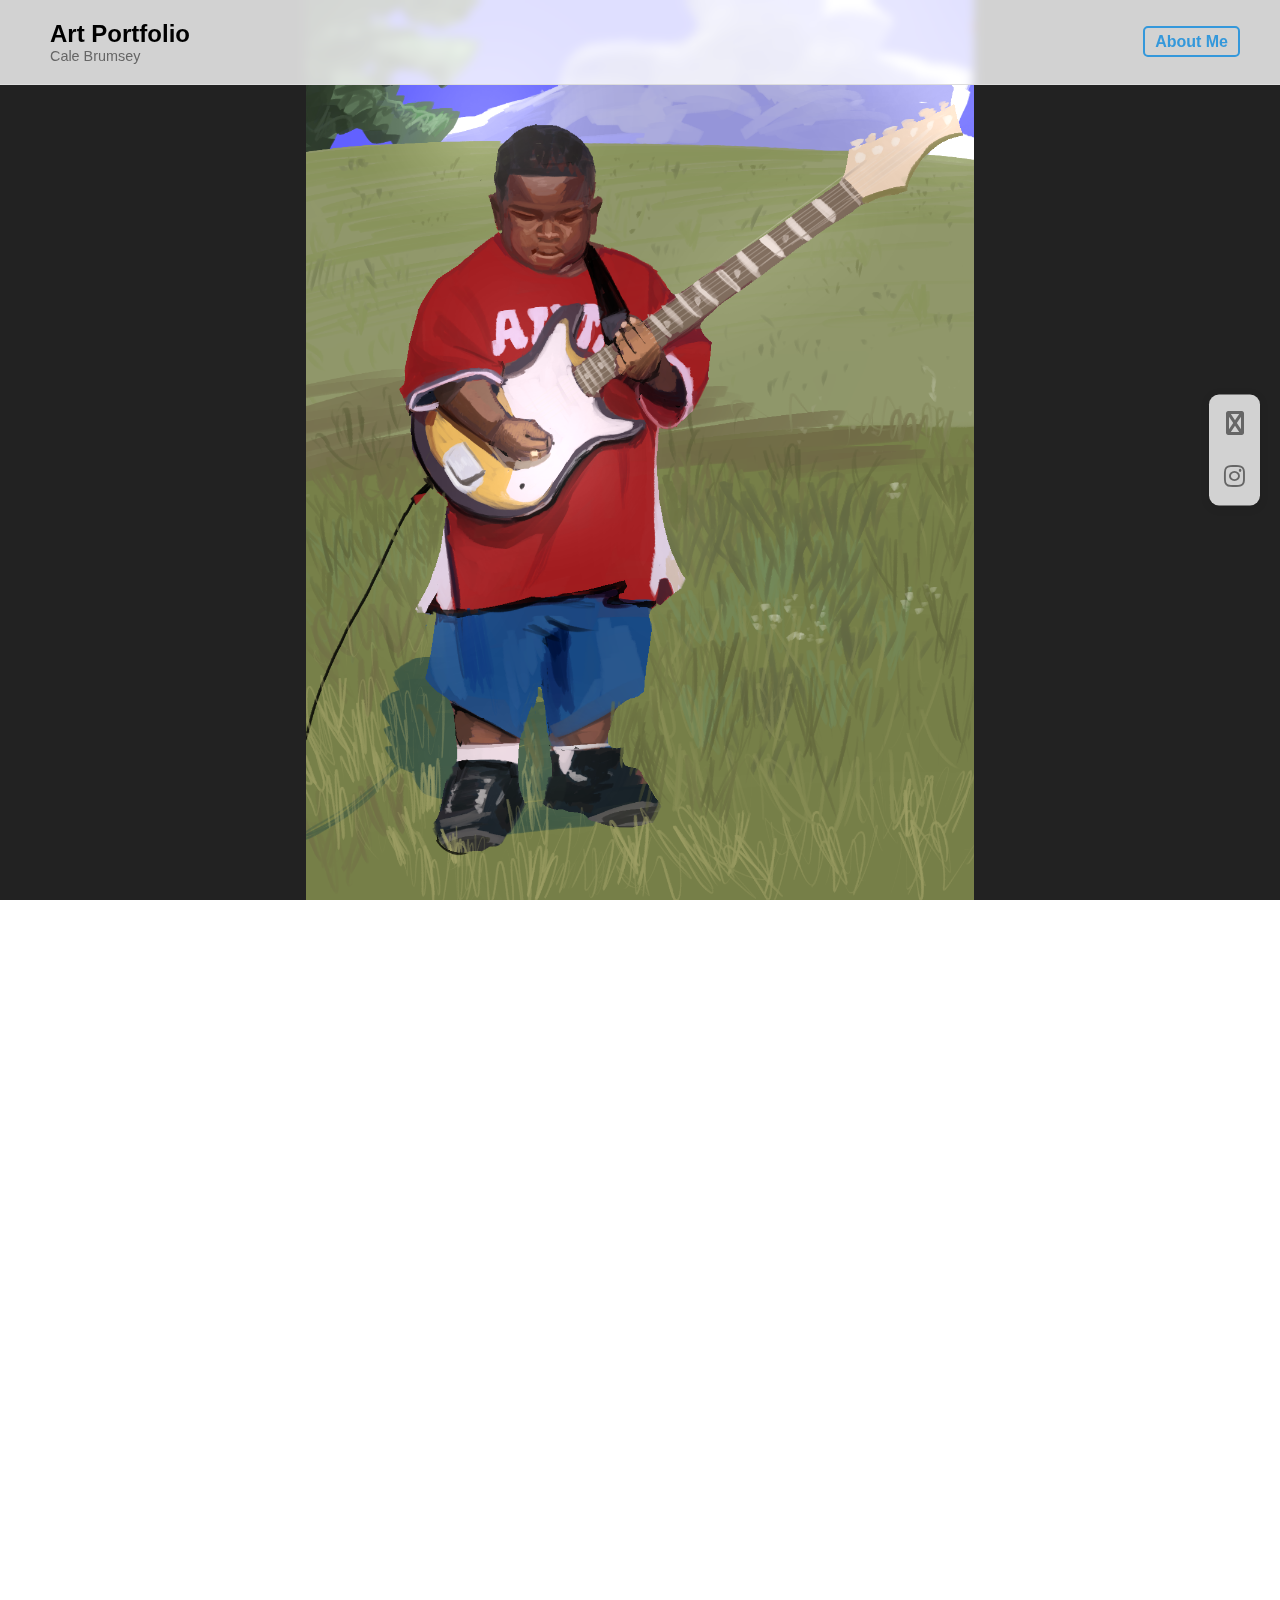
<file: index.html>
<!DOCTYPE html>
<html lang="en">
<head>
    <meta charset="UTF-8">
    <meta name="viewport" content="width=device-width, initial-scale=1.0">
    <title>My Art Portfolio</title>
    <link rel="stylesheet" href="style.css">
    <link rel="stylesheet" href="https://cdnjs.cloudflare.com/ajax/libs/font-awesome/6.5.1/css/all.min.css">
</head>
<body>

    <header class="fixed-header">
        <div class="header-content">
            <h1>Art Portfolio</h1>
            <p>Cale Brumsey</p>
        </div>

        <nav class="header-nav">
        <a href="about.html" class="about-link">About Me</a>
        </nav>
    </header>

    <main class="horizontal-scroll-container">
        
        <section id="project-1" class="project-slide" style="background-image: url('Guitar.png');">
            <a  target="_blank" class="project-overlay">
                <h3></h3><p class="meta-data">Guitar Boy Study | 2025</p>

                <p class="caption">
                    
                <p></p>
                </a>
        </section>

        <section id="project-2" class="project-slide" style="background-image: url('Hello Again.png');">
            <a  target="_blank" class="project-overlay">
                <h3></h3><p class="meta-data">Hello Again Promo | 2025</p>

                <p class="caption">
                    "Promotional artwork for my upcoming comic "Hello Again."
                <p></p>
            </a>
        </section>

        <section id="project-3" class="project-slide" style="background-image: url('Study.png');">
            <a  target="_blank" class="project-overlay">
                <h3></h3><p class="meta-data">Girl Study | 2025</p>

                <p class="caption">
                 <p></p>
            </a>
        </section>

                    
         <section id="project-4" class="project-slide" style="background-image: url('XiasPromo.png');">
            <a  target="_blank" class="project-overlay">
                <h3></h3><p class="meta-data">Xias | 2024</p>

                <p class="caption">
                    "Promotional artwork for my comic project "Xias"
                <p></p>
            </a>
        </section>

        <section id="project-5" class="project-slide" style="background-image: url('Vehicle Concept.png');">
            <a  target="_blank" class="project-overlay">
                <h3></h3><p class="meta-data">Vehicle Concept | 2025</p>

                <p class="caption">
                    "Concept drawing for a space vehicle"
                 <p></p>
            </a>
        </section>

        </main>

<nav class="side-menu">
        <a href="https://calechipzz.myportfolio.com/studies" target="_blank" title="Full Portfolio">
            <i class="fab fa-folder-open"></i>
        </a>
        <a href="https://www.instagram.com/calechipzzz/" target="_blank" title="Instagram">
            <i class="fab fa-instagram"></i>
        </a>
        </nav>
    <main class="horizontal-scroll-container">
        </main>

    <script src="script.js"></script>
</body>
</html>
</file>
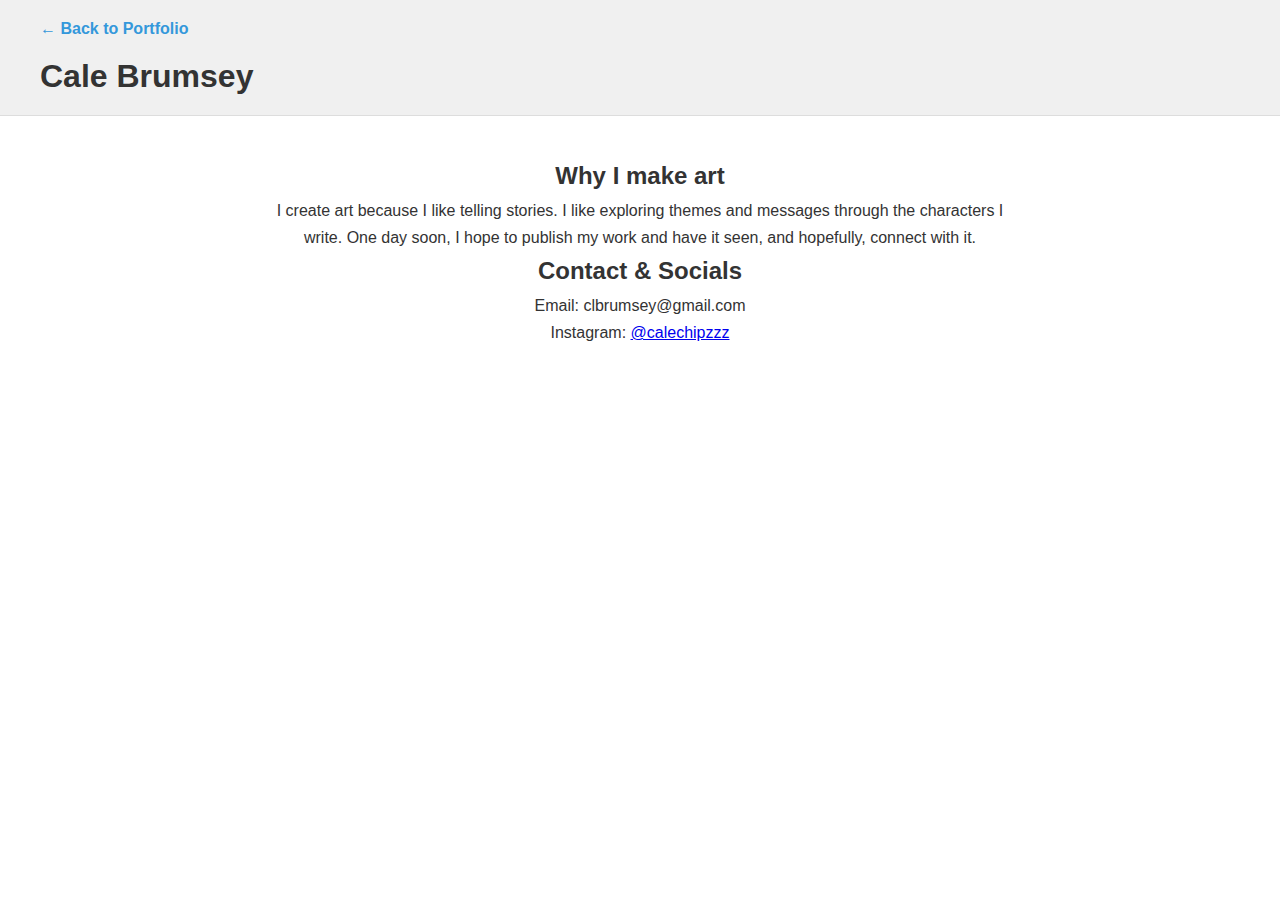
<file: about.html>
<!DOCTYPE html>
<html lang="en">
<head>
    <meta charset="UTF-8">
    <meta name="viewport" content="width=device-width, initial-scale=1.0">
    <title>About [Your Name]</title>
    <link rel="stylesheet" href="style.css"> 
</head>
<body>

    <header class="about-page-header">
        <nav>
            <a href="index.html" class="back-link">&leftarrow; Back to Portfolio</a>
        </nav>
        <h1>Cale Brumsey</h1>
    </header>

    <main class="about-content">
        <div class="bio-section">
            <h2>Why I make art</h2>
            <p>
                I create art because I like telling stories. I like exploring themes and messages through the characters I write. One day soon, I hope to publish my work and have it seen, and hopefully, connect with it.
            </p>
        </div>

        <div class="contact-section">
             <h2>Contact & Socials</h2>
             <p>Email: clbrumsey@gmail.com</p>
             <p>Instagram: <a href="https://www.instagram.com/calechipzzz">@calechipzzz</a></p>
        </div>
    </main>
    
</body>
</html>
</file>
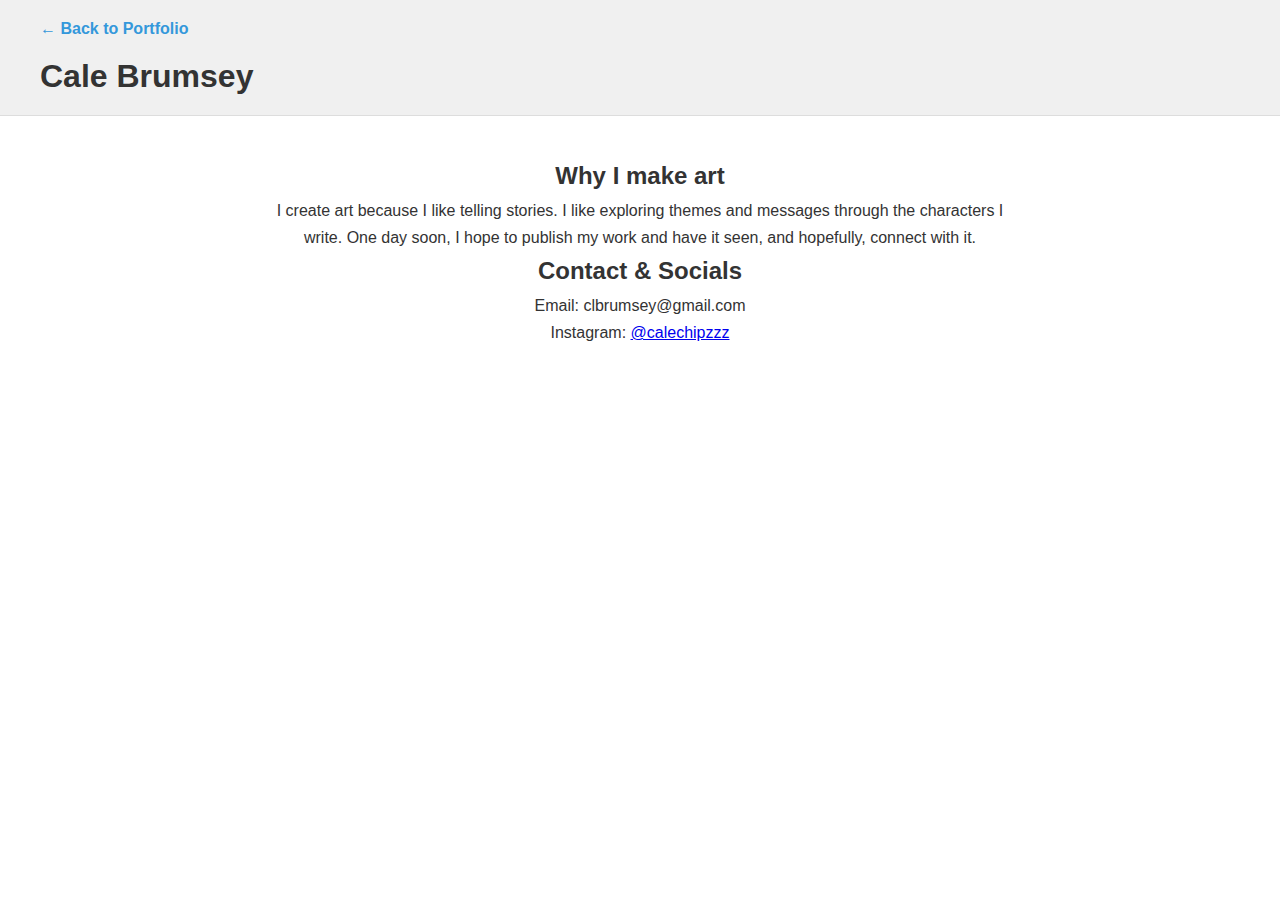
<file: portfolio/about.html>
<!DOCTYPE html>
<html lang="en">
<head>
    <meta charset="UTF-8">
    <meta name="viewport" content="width=device-width, initial-scale=1.0">
    <title>About [Your Name]</title>
    <link rel="stylesheet" href="style.css"> 
</head>
<body>

    <header class="about-page-header">
        <nav>
            <a href="index.html" class="back-link">&leftarrow; Back to Portfolio</a>
        </nav>
        <h1>Cale Brumsey</h1>
    </header>

    <main class="about-content">
        <div class="bio-section">
            <h2>Why I make art</h2>
            <p>
                I create art because I like telling stories. I like exploring themes and messages through the characters I write. One day soon, I hope to publish my work and have it seen, and hopefully, connect with it.
            </p>
        </div>

        <div class="contact-section">
             <h2>Contact & Socials</h2>
             <p>Email: clbrumsey@gmail.com</p>
             <p>Instagram: <a href="https://www.instagram.com/calechipzzz">@calechipzzz</a></p>
        </div>
    </main>
    
</body>
</html>
</file>
<file: style.css>
/* Basic Reset */
* {
    margin: 0;
    padding: 0;
    box-sizing: border-box;
}

body {
    height: 100vh; /* Must be 100% for full-screen slides */
    overflow: hidden; /* Hide the default vertical scrollbar */
    font-family: 'Lato', sans-serif;
    color: #333;
}

/* Fixed Header (Always visible on the left/top) */
.fixed-header {
    position: fixed;
    top: 0;
    left: 0;
    width: 100%;
    padding: 20px 40px; /* Increase horizontal padding slightly */
    z-index: 100;
    background: rgba(255, 255, 255, 0.8);
    backdrop-filter: blur(5px);
    border-bottom: 1px solid #ddd;
    transition: transform 0.4s ease-out, opacity 0.4s ease-out; 
    
    /* 1. FLEXBOX SETUP */
    display: flex; 
    /* 2. Pushes the main content (left) and the navigation (right) as far apart as possible */
    justify-content: space-between; 
    /* 3. Vertically centers items */
    align-items: center; 
}

/* Style the main title content */
.header-content {
    /* Ensures h1 and p stay stacked on the left */
    display: flex;
    flex-direction: column;
}

.header-nav .about-link {
    /* Ensure the link has a defined size to be centered properly */
    padding: 5px 10px; 
}

/* Style the new link */
.header-nav .about-link {
    text-decoration: none;
    color: #3498db; /* Your primary color */
    font-weight: bold;
    padding: 5px 10px;
    border: 2px solid #3498db;
    border-radius: 5px;
    transition: background-color 0.3s;
}

.header-nav .about-link:hover {
    background-color: #3498db;
    color: white;
}

.fixed-header h1 {
    font-size: 1.5em;
    color: #000;
}

.fixed-header p {
    font-size: 0.9em;
    color: #666;
}

/* Add this new block to your style.css */
.fixed-header.hidden {
    transform: translateY(-100%); /* Move the header completely off the top of the screen */
    opacity: 0;
    pointer-events: none; /* Allows clicks to go through the invisible area */
}

/* Ensure the transition property is on the main header block */
.fixed-header {
    /* ... existing styles ... */
    transition: transform 0.4s ease-out, opacity 0.4s ease-out; /* Smooth animation */
    /* ... existing styles ... */
}


/* --- Horizontal Scrolling Container (THE KEY) --- */
.horizontal-scroll-container {
    height: 100vh; /* Full viewport height */
    width: 100vw; /* Full viewport width */
    display: flex; /* Arrange children (slides) horizontally */
    overflow-x: scroll; /* Enable horizontal scrolling */
    overflow-y: hidden; /* Hide vertical scrollbar */
    scroll-snap-type: x mandatory; /* Snap to the start of each project slide */
    -webkit-overflow-scrolling: touch; /* For smoother scrolling on iOS */
}

/* Individual Project Slide */
.project-slide {
    flex-shrink: 0; 
    width: 100vw; 
    height: 100vh;
    scroll-snap-align: start; 
    
    /* FIX HERE: Change 'cover' to 'contain' */
    background-size: contain; 
    
    /* Also set background-color so the edges aren't white if the image doesn't fill the screen */
    background-color: #222; /* Dark background color (like a gallery wall) */
    
    background-position: center;
    background-repeat: no-repeat;
    display: flex;
    align-items: center;
    justify-content: center;
    position: relative;
}

/* Introduction Slide Styling */
.intro-slide {
    background-color: #f0f0f0;
    text-align: center;
}

.intro-slide h2 {
    font-size: 4em;
    margin-bottom: 10px;
}
.intro-slide p {
    font-size: 1.5em;
    color: #666;
}

/* Project Overlay (Title and description on image) */
.project-overlay {
    position: absolute;
    bottom: 0;
    left: 0;
    width: 100%;
    padding: 20px;
    background: rgba(0, 0, 0, 0.7); /* Dark semi-transparent background */
    color: white;
    text-decoration: none;
    opacity: 0; /* Hidden by default */
    transition: opacity 0.3s ease;
}

.project-slide:hover .project-overlay {
    opacity: 1; /* Show on hover */
}

.project-overlay h3 {
    font-size: 2em;
    margin-bottom: 5px;
}

/* --- Vertical Side Menu Styling --- */
.side-menu {
    position: fixed; /* Keeps the menu in place while the rest of the page scrolls */
    top: 50%; /* Start position from the top */
    right: 20px; /* Distance from the right edge */
    transform: translateY(-50%); /* Centers the menu vertically */
    z-index: 200; /* Ensures it stays above all other elements */
    
    display: flex;
    flex-direction: column; /* Stacks the icons vertically */
    gap: 15px; /* Space between icons */
    padding: 10px;
    background: rgba(255, 255, 255, 0.8);
    border-radius: 10px;
    box-shadow: 0 2px 10px rgba(0, 0, 0, 0.1);
    backdrop-filter: blur(4px);
}

.side-menu a {
    color: #666; /* Default icon color */
    font-size: 1.5em; /* Icon size */
    transition: color 0.3s ease, transform 0.3s ease;
    display: block; /* Ensures the whole block is clickable */
    padding: 5px;
    text-align: center;
}

.side-menu a:hover {
    color: #007bff; /* Highlight color on hover (e.g., a nice blue) */
    transform: scale(1.1); /* Slight zoom effect on hover */
}

/* --- Optional: Adjust Fixed Header to avoid collision --- */
/* If you put the header on the left, you might need to adjust it */
.fixed-header {
    /* ... existing styles ... */
    padding-left: 50px; /* Add padding to account for the menu if needed */
}

/* Media Query to hide/move the menu on small screens */
@media (max-width: 600px) {
    .side-menu {
        /* Move the menu to the bottom center on small devices */
        top: auto;
        bottom: 10px;
        right: 50%;
        transform: translateX(50%);
        flex-direction: row; /* Change to horizontal layout */
        background: rgba(255, 255, 255, 0.95);
    }
}

/* --- Styling for the About Page Layout --- */

/* Basic styling for the back-link */
.about-page-header {
    width: 100%;
    padding: 20px 40px;
    background-color: #f0f0f0; 
    border-bottom: 1px solid #ddd;
    margin-bottom: 40px;
}

.about-page-header .back-link {
    display: inline-block;
    margin-bottom: 20px;
    text-decoration: none;
    color: #3498db;
    font-weight: bold;
}

/* Styling the main content wrapper */
.about-content {
    max-width: 800px; 
    margin: 0 auto;
    padding: 0 20px 80px 20px;
    line-height: 1.7;
    
    /* NEW: Center the text content */
    text-align: center; 
}

/* Styling for the profile picture */
.profile-pic {
    width: 150px;
    height: 150px;
    border-radius: 50%; /* Make it round */
    float: right; /* Wrap text around it */
    margin: 0 0 20px 20px;
    object-fit: cover;
}

/* Clear the float after the image */
.bio-section::after {
    content: "";
    display: table;
    clear: both;
}

.skills-section ul {
    list-style-type: square;
    margin-left: 20px;
}
</file>
<file: portfolio/style.css>
/* Basic Reset */
* {
    margin: 0;
    padding: 0;
    box-sizing: border-box;
}

body {
    height: 100vh; /* Must be 100% for full-screen slides */
    overflow: hidden; /* Hide the default vertical scrollbar */
    font-family: 'Lato', sans-serif;
    color: #333;
}

/* Fixed Header (Always visible on the left/top) */
.fixed-header {
    position: fixed;
    top: 0;
    left: 0;
    width: 100%;
    padding: 20px 40px; /* Increase horizontal padding slightly */
    z-index: 100;
    background: rgba(255, 255, 255, 0.8);
    backdrop-filter: blur(5px);
    border-bottom: 1px solid #ddd;
    transition: transform 0.4s ease-out, opacity 0.4s ease-out; 
    
    /* 1. FLEXBOX SETUP */
    display: flex; 
    /* 2. Pushes the main content (left) and the navigation (right) as far apart as possible */
    justify-content: space-between; 
    /* 3. Vertically centers items */
    align-items: center; 
}

/* Style the main title content */
.header-content {
    /* Ensures h1 and p stay stacked on the left */
    display: flex;
    flex-direction: column;
}

.header-nav .about-link {
    /* Ensure the link has a defined size to be centered properly */
    padding: 5px 10px; 
}

/* Style the new link */
.header-nav .about-link {
    text-decoration: none;
    color: #3498db; /* Your primary color */
    font-weight: bold;
    padding: 5px 10px;
    border: 2px solid #3498db;
    border-radius: 5px;
    transition: background-color 0.3s;
}

.header-nav .about-link:hover {
    background-color: #3498db;
    color: white;
}

.fixed-header h1 {
    font-size: 1.5em;
    color: #000;
}

.fixed-header p {
    font-size: 0.9em;
    color: #666;
}

/* Add this new block to your style.css */
.fixed-header.hidden {
    transform: translateY(-100%); /* Move the header completely off the top of the screen */
    opacity: 0;
    pointer-events: none; /* Allows clicks to go through the invisible area */
}

/* Ensure the transition property is on the main header block */
.fixed-header {
    /* ... existing styles ... */
    transition: transform 0.4s ease-out, opacity 0.4s ease-out; /* Smooth animation */
    /* ... existing styles ... */
}


/* --- Horizontal Scrolling Container (THE KEY) --- */
.horizontal-scroll-container {
    height: 100vh; /* Full viewport height */
    width: 100vw; /* Full viewport width */
    display: flex; /* Arrange children (slides) horizontally */
    overflow-x: scroll; /* Enable horizontal scrolling */
    overflow-y: hidden; /* Hide vertical scrollbar */
    scroll-snap-type: x mandatory; /* Snap to the start of each project slide */
    -webkit-overflow-scrolling: touch; /* For smoother scrolling on iOS */
}

/* Individual Project Slide */
.project-slide {
    flex-shrink: 0; 
    width: 100vw; 
    height: 100vh;
    scroll-snap-align: start; 
    
    /* FIX HERE: Change 'cover' to 'contain' */
    background-size: contain; 
    
    /* Also set background-color so the edges aren't white if the image doesn't fill the screen */
    background-color: #222; /* Dark background color (like a gallery wall) */
    
    background-position: center;
    background-repeat: no-repeat;
    display: flex;
    align-items: center;
    justify-content: center;
    position: relative;
}

/* Introduction Slide Styling */
.intro-slide {
    background-color: #f0f0f0;
    text-align: center;
}

.intro-slide h2 {
    font-size: 4em;
    margin-bottom: 10px;
}
.intro-slide p {
    font-size: 1.5em;
    color: #666;
}

/* Project Overlay (Title and description on image) */
.project-overlay {
    position: absolute;
    bottom: 0;
    left: 0;
    width: 100%;
    padding: 20px;
    background: rgba(0, 0, 0, 0.7); /* Dark semi-transparent background */
    color: white;
    text-decoration: none;
    opacity: 0; /* Hidden by default */
    transition: opacity 0.3s ease;
}

.project-slide:hover .project-overlay {
    opacity: 1; /* Show on hover */
}

.project-overlay h3 {
    font-size: 2em;
    margin-bottom: 5px;
}

/* --- Vertical Side Menu Styling --- */
.side-menu {
    position: fixed; /* Keeps the menu in place while the rest of the page scrolls */
    top: 50%; /* Start position from the top */
    right: 20px; /* Distance from the right edge */
    transform: translateY(-50%); /* Centers the menu vertically */
    z-index: 200; /* Ensures it stays above all other elements */
    
    display: flex;
    flex-direction: column; /* Stacks the icons vertically */
    gap: 15px; /* Space between icons */
    padding: 10px;
    background: rgba(255, 255, 255, 0.8);
    border-radius: 10px;
    box-shadow: 0 2px 10px rgba(0, 0, 0, 0.1);
    backdrop-filter: blur(4px);
}

.side-menu a {
    color: #666; /* Default icon color */
    font-size: 1.5em; /* Icon size */
    transition: color 0.3s ease, transform 0.3s ease;
    display: block; /* Ensures the whole block is clickable */
    padding: 5px;
    text-align: center;
}

.side-menu a:hover {
    color: #007bff; /* Highlight color on hover (e.g., a nice blue) */
    transform: scale(1.1); /* Slight zoom effect on hover */
}

/* --- Optional: Adjust Fixed Header to avoid collision --- */
/* If you put the header on the left, you might need to adjust it */
.fixed-header {
    /* ... existing styles ... */
    padding-left: 50px; /* Add padding to account for the menu if needed */
}

/* Media Query to hide/move the menu on small screens */
@media (max-width: 600px) {
    .side-menu {
        /* Move the menu to the bottom center on small devices */
        top: auto;
        bottom: 10px;
        right: 50%;
        transform: translateX(50%);
        flex-direction: row; /* Change to horizontal layout */
        background: rgba(255, 255, 255, 0.95);
    }
}

/* --- Styling for the About Page Layout --- */

/* Basic styling for the back-link */
.about-page-header {
    width: 100%;
    padding: 20px 40px;
    background-color: #f0f0f0; 
    border-bottom: 1px solid #ddd;
    margin-bottom: 40px;
}

.about-page-header .back-link {
    display: inline-block;
    margin-bottom: 20px;
    text-decoration: none;
    color: #3498db;
    font-weight: bold;
}

/* Styling the main content wrapper */
.about-content {
    max-width: 800px; 
    margin: 0 auto;
    padding: 0 20px 80px 20px;
    line-height: 1.7;
    
    /* NEW: Center the text content */
    text-align: center; 
}

/* Styling for the profile picture */
.profile-pic {
    width: 150px;
    height: 150px;
    border-radius: 50%; /* Make it round */
    float: right; /* Wrap text around it */
    margin: 0 0 20px 20px;
    object-fit: cover;
}

/* Clear the float after the image */
.bio-section::after {
    content: "";
    display: table;
    clear: both;
}

.skills-section ul {
    list-style-type: square;
    margin-left: 20px;
}
</file>
